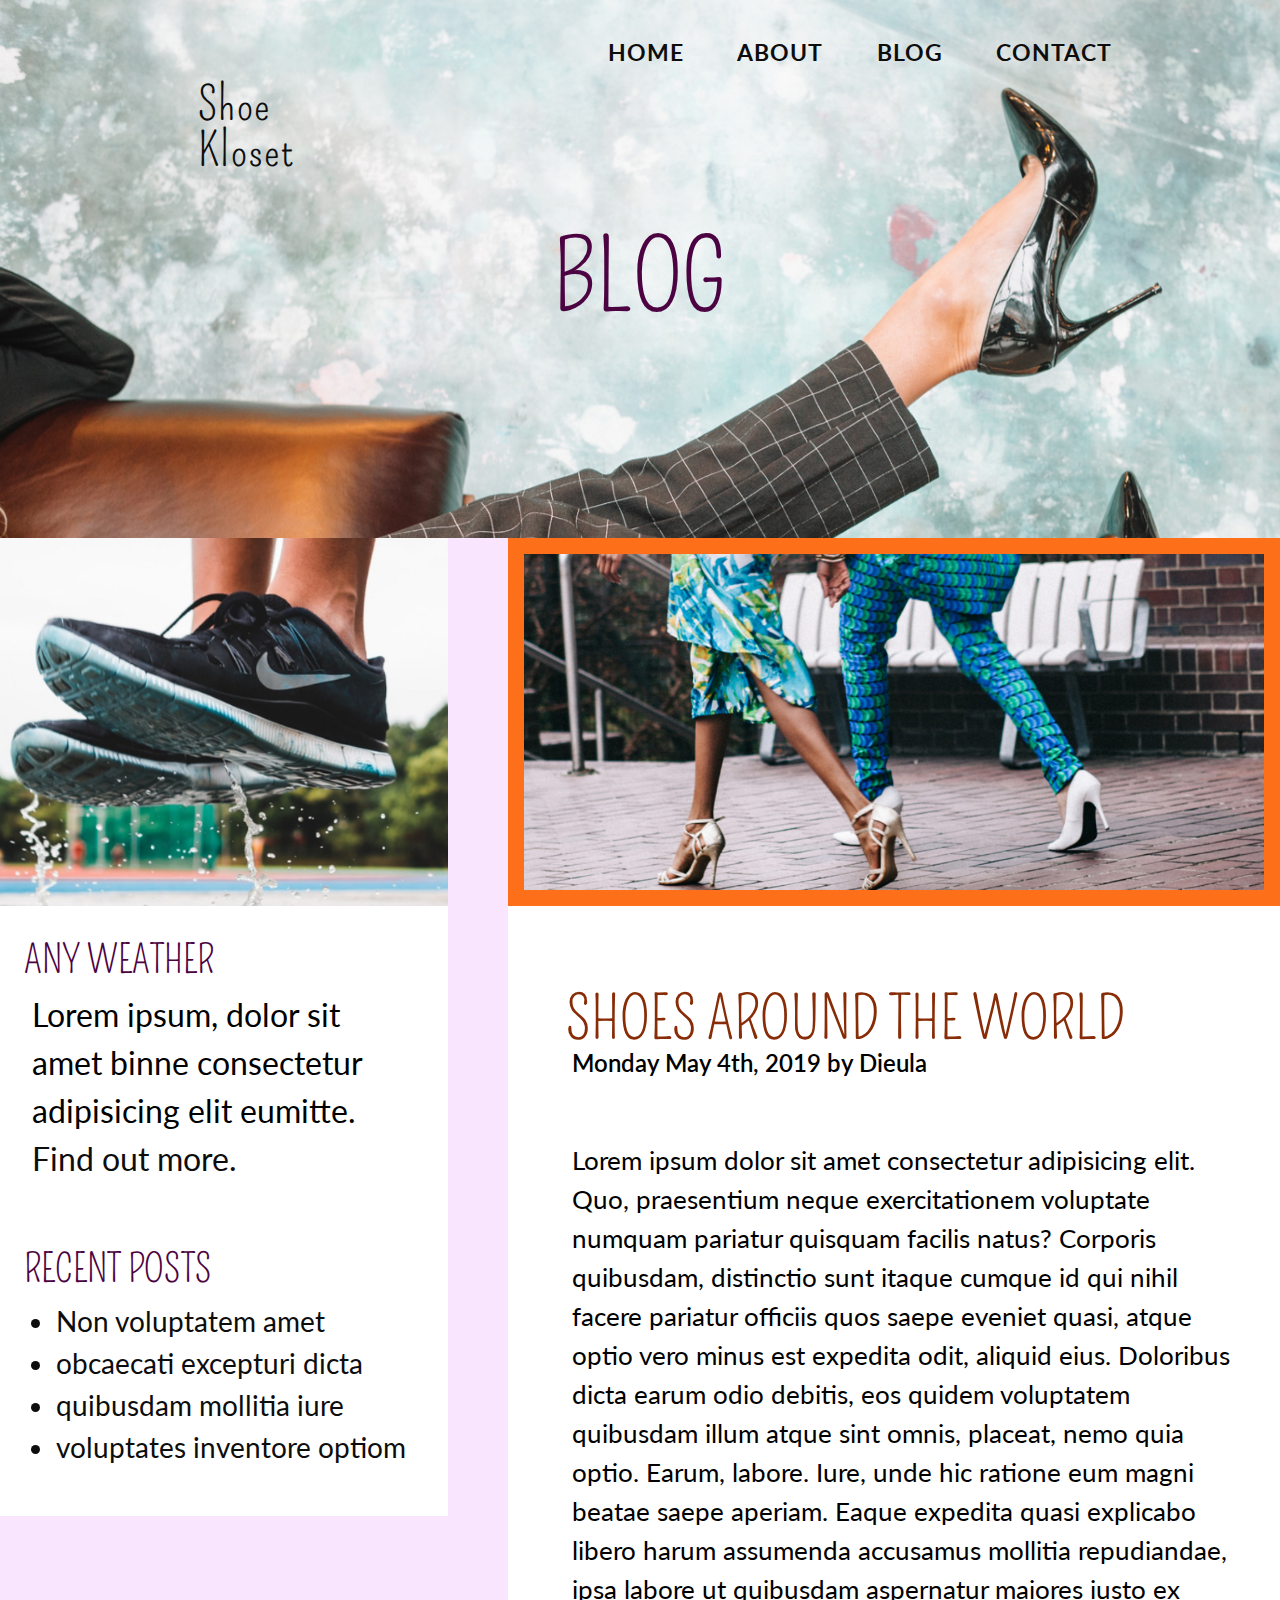
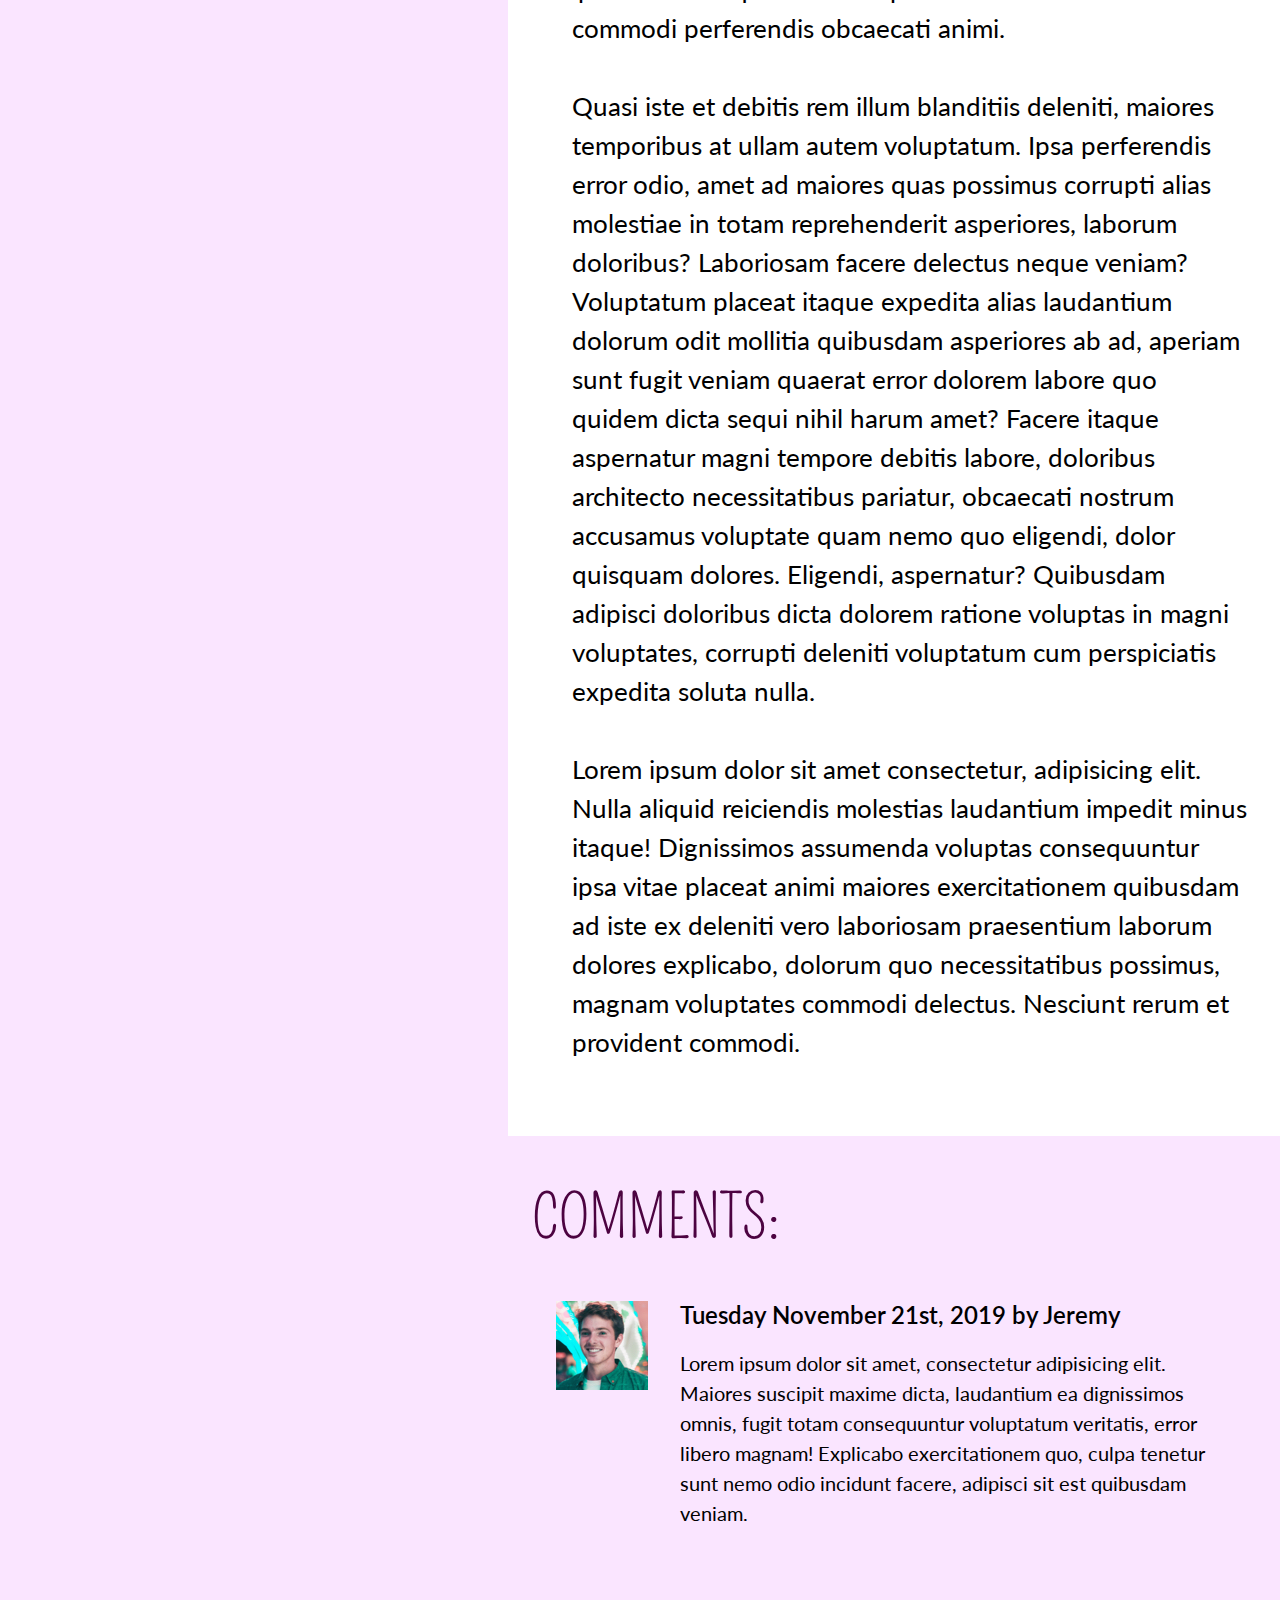
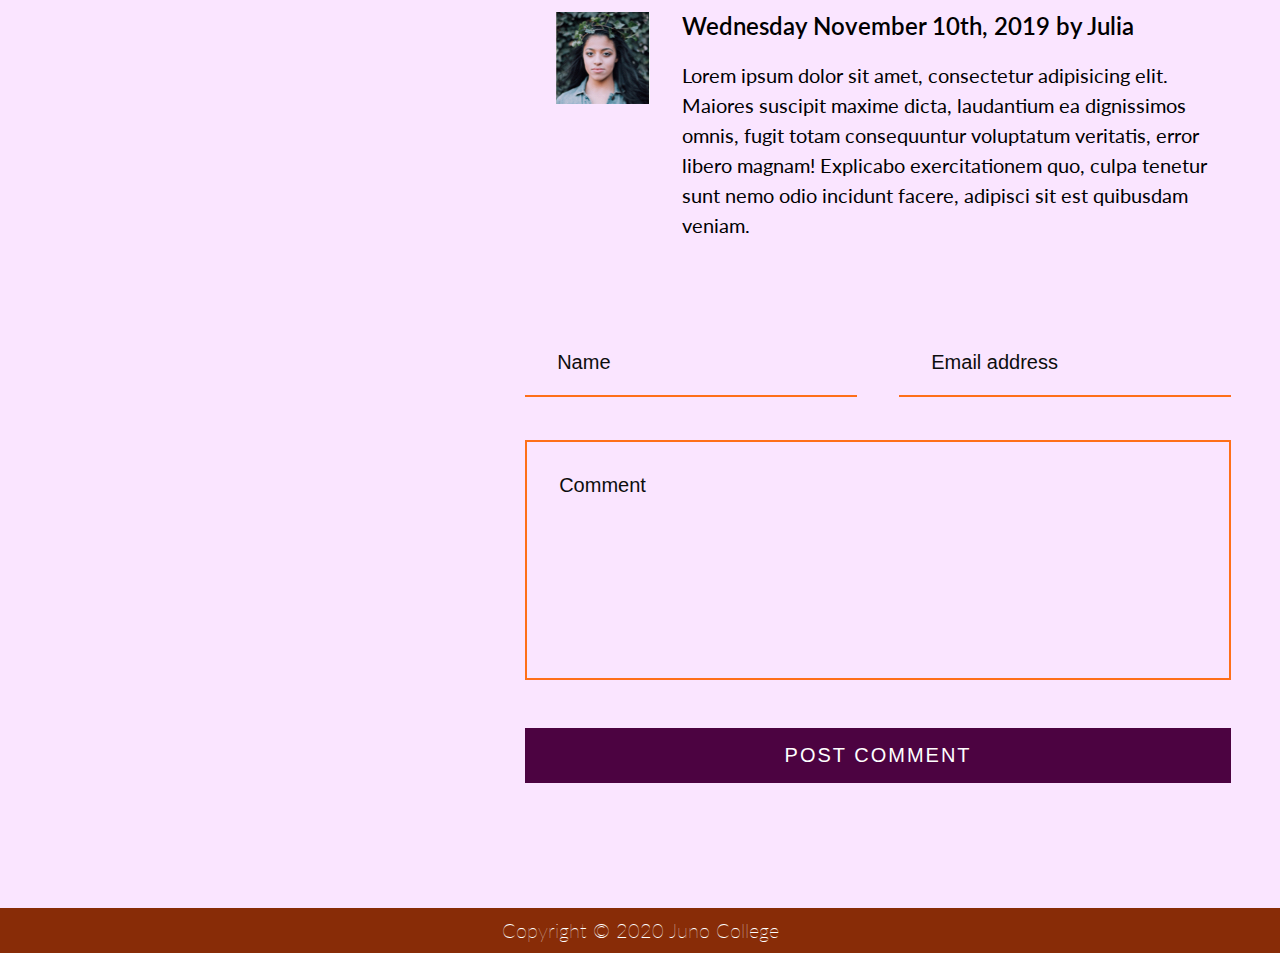
<file: blog.html>
<!DOCTYPE html>
<html lang="en">

<head>
    <meta charset="UTF-8">
    <meta name="viewport" content="width=device-width, initial-scale=1.0">
    <link rel="stylesheet" href="styles\style.css">
    <link href="https://fonts.googleapis.com/css2?family=Lato:wght@300;400;700&family=Pompiere&display=swap"
        rel="stylesheet">
    <title>Blog | Shoe Kloset</title>
</head>

<body>
    <header>
        <div class="blog-background">

            <!-- desktop navigation bar -->
            <div class="sticky-bar"></div>
            <nav class="dt-nav">
                <ul>
                    <li><a href="index.html">HOME</a></li>
                    <li><a href="index.html">ABOUT</a></li>
                    <li><a href="blog.html">BLOG</a></li>
                    <li><a href="contact.html">CONTACT</a></li>
                </ul>
            </nav>


            <div class="logo">Shoe Kloset</div>
            <h1>Blog</h1>
            <div class="blog-box-header">
                <img src="shoe-kloset/blog-post-image.jpg" alt="Two people wearing white high heels walking.">
            </div>
        </div>
    </header>



    <div class="content-container">
        <img src="shoe-kloset/sidebar-image.jpg" class="run-img1" alt="A pair of running shoes.">
        <aside>
            <div class="texts">
                <!-- Mobile image -->
                <img src="shoe-kloset/sidebar-image.jpg" class="run-img2" alt="A pair of running shoes.">
                <h2>Any Weather</h2>
                <p>Lorem ipsum, dolor sit amet binne consectetur adipisicing elit eumitte. <a href=""> Find out
                        more.</a></p>
                <h2>Recent Posts</h2>
                <ul class="recent-posts">
                    <li><a href="https://www.youtube.com/watch?v=-fCo_bkUH5I&list=LL&index=1">Non voluptatem amet</a>
                    </li>
                    <li><a href="https://www.youtube.com/watch?v=-fCo_bkUH5I&list=LL&index=1">obcaecati excepturi
                            dicta</a></li>
                    <li><a href="https://www.youtube.com/watch?v=-fCo_bkUH5I&list=LL&index=1">quibusdam mollitia
                            iure</a></li>
                    <li><a href="https://www.youtube.com/watch?v=-fCo_bkUH5I&list=LL&index=1">voluptates inventore
                            optiom</a></li>
                </ul>
            </div>
        </aside>


        <article>
            <div class="article-container">
                <img src="shoe-kloset/blog-post-image.jpg" alt="Two people wearing white high heels walking.">
                <h3>Shoes around the world</h3>
                <p>Monday May 4th, 2019 by Dieula</p>
                <p>Lorem ipsum dolor sit amet consectetur adipisicing elit. Quo, praesentium neque exercitationem
                    voluptate numquam pariatur quisquam facilis natus? Corporis quibusdam, distinctio sunt itaque cumque
                    id qui nihil facere pariatur officiis quos saepe eveniet quasi, atque optio vero minus est expedita
                    odit, aliquid eius. Doloribus dicta earum odio debitis, eos quidem voluptatem quibusdam illum atque
                    sint omnis, placeat, nemo quia optio. Earum, labore. Iure, unde hic ratione eum magni beatae saepe
                    aperiam. Eaque expedita quasi explicabo libero harum assumenda accusamus mollitia repudiandae, ipsa
                    labore ut quibusdam aspernatur maiores iusto ex commodi perferendis obcaecati animi.
                    <br>
                    <br>
                    Quasi iste et debitis rem illum blanditiis deleniti, maiores temporibus at ullam autem voluptatum.
                    Ipsa perferendis error odio, amet ad maiores quas possimus corrupti alias molestiae in totam
                    reprehenderit asperiores, laborum doloribus? Laboriosam facere delectus neque veniam? Voluptatum
                    placeat itaque expedita alias laudantium dolorum odit mollitia quibusdam asperiores ab ad, aperiam
                    sunt fugit veniam quaerat error dolorem labore quo quidem dicta sequi nihil harum amet? Facere
                    itaque aspernatur magni tempore debitis labore, doloribus architecto necessitatibus pariatur,
                    obcaecati nostrum accusamus voluptate quam nemo quo eligendi, dolor quisquam dolores. Eligendi,
                    aspernatur? Quibusdam adipisci doloribus dicta dolorem ratione voluptas in magni voluptates,
                    corrupti deleniti voluptatum cum perspiciatis expedita soluta nulla.
                    <br>
                    <br>
                    Lorem ipsum dolor sit amet consectetur, adipisicing elit. Nulla aliquid reiciendis molestias
                    laudantium impedit minus itaque! Dignissimos assumenda voluptas consequuntur ipsa vitae placeat
                    animi maiores exercitationem quibusdam ad iste ex deleniti vero laboriosam praesentium laborum
                    dolores explicabo, dolorum quo necessitatibus possimus, magnam voluptates commodi delectus. Nesciunt
                    rerum et provident commodi.</p>
            </div>
            <h4>COMMENTS:</h4>
            <div class="comment-container">
                <img src="shoe-kloset/comment-1.jpg" alt="Comment profile picture">

                <div class="comments">
                    <p>Tuesday November 21st, 2019 by Jeremy</p>
                    <p>Lorem ipsum dolor sit amet, consectetur adipisicing elit. Maiores
                        suscipit maxime dicta, laudantium ea dignissimos omnis, fugit totam consequuntur voluptatum
                        veritatis, error libero magnam! Explicabo exercitationem quo, culpa tenetur sunt nemo odio
                        incidunt facere, adipisci sit est quibusdam veniam.</p>
                </div>
            </div>

            <div class="comment-container">
                <img src="shoe-kloset/comment-2.jpg" alt="Comment profile picture">

                <div class="comments">
                    <p>Wednesday November 10th, 2019 by Julia</p>
                    <p>Lorem ipsum dolor sit amet, consectetur adipisicing elit. Maiores
                        suscipit maxime dicta, laudantium ea dignissimos omnis, fugit totam consequuntur voluptatum
                        veritatis, error libero magnam! Explicabo exercitationem quo, culpa tenetur sunt nemo odio
                        incidunt facere, adipisci sit est quibusdam veniam.</p>
                </div>
            </div>

            <div class="post-comment">
                <form action="submit" class="posting">
                    <fieldset class="info">
                        <!-- Name input -->
                        <label for="name" class="visually-hidden">First Name</label>
                        <input type="text" required="true" name="name" placeholder="Name" id="name">

                        <!-- Email input -->
                        <label for="email" class="visually-hidden">Email address</label>
                        <input type="email" placeholder="Email address" id="email">
                    </fieldset>

                    <!-- Comment input -->
                    <fieldset class="input">
                        <label for="comments" class="visually-hidden">Type your comments here</label>
                        <textarea name="comment-write" id="comment-write" required="true"
                            placeholder="Comment"></textarea>

                        <!-- Button -->
                        <button type="submit">Post Comment</button>
                    </fieldset>
                </form>
            </div>
        </article>


    </div>











    <footer>
        <p><a href="https://junocollege.com/">Copyright © 2020 Juno College</a></p>
    </footer>

</body>

</html>
</file>
